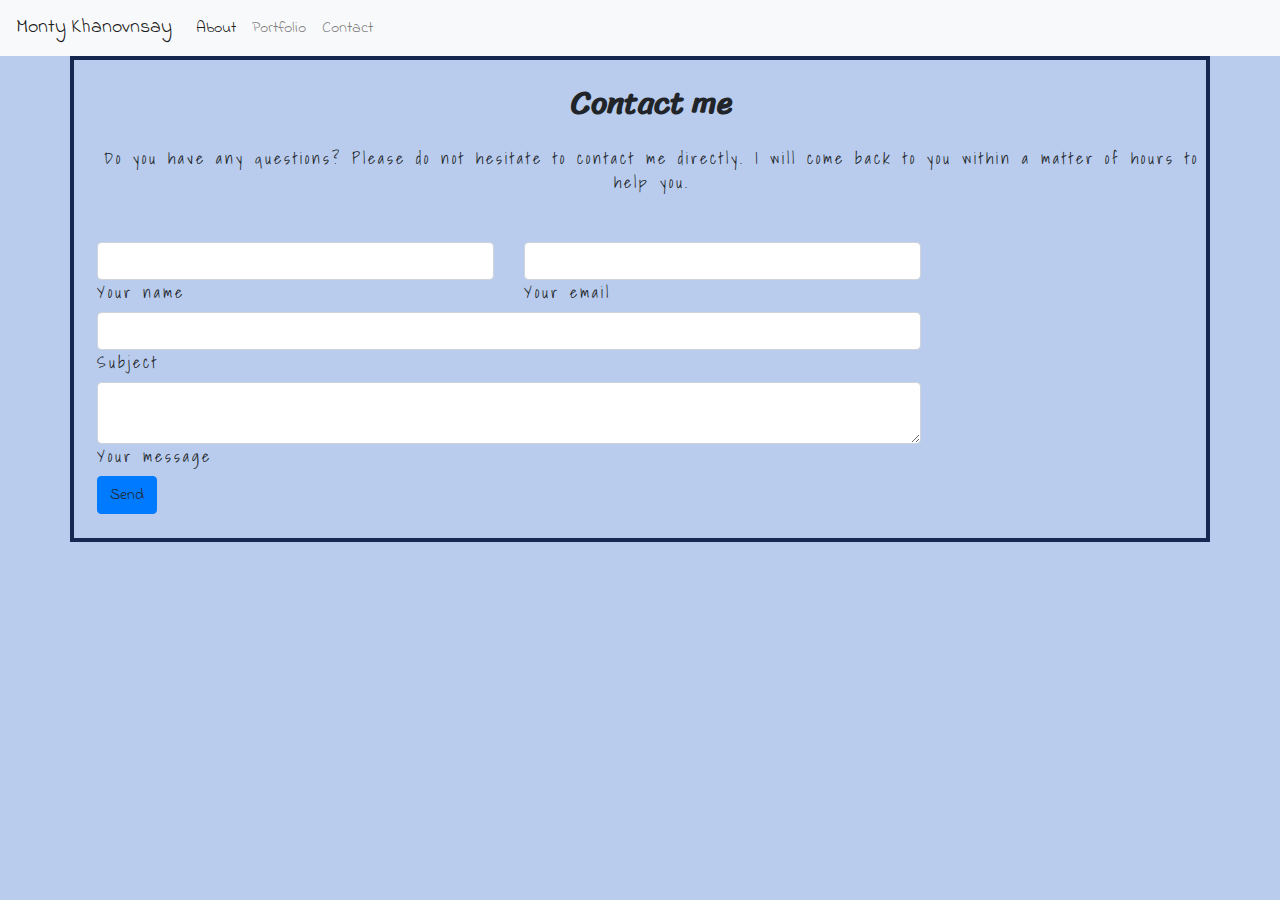
<file: contact.html>
<!DOCTYPE html>
<html lang="en">
<head>
    <meta charset="UTF-8">
    <meta name="viewport" content="width=device-width, initial-scale=1.0">
    <meta http-equiv="X-UA-Compatible" content="ie=edge">
    <link rel="stylesheet" href="style.css">
    <link rel="stylesheet" href="https://stackpath.bootstrapcdn.com/bootstrap/4.4.1/css/bootstrap.min.css" integrity="sha384-Vkoo8x4CGsO3+Hhxv8T/Q5PaXtkKtu6ug5TOeNV6gBiFeWPGFN9MuhOf23Q9Ifjh" crossorigin="anonymous">
    <link href="https://fonts.googleapis.com/css?family=Indie+Flower|Shadows+Into+Light|Sriracha&display=swap" rel="stylesheet"></head>

    <title>Document</title>
</head>
<body>

  <style>
    
    body{
      background-color: #b9cced;
    }

    .container{
      padding-left: 3%;
      border: 4px solid #142850;
    }


    
    
    </style>

  <nav class="navbar navbar-expand-lg navbar-light bg-light">
    <a class="navbar-brand" href="#">Monty Khanovnsay</a>
    <button class="navbar-toggler" type="button" data-toggle="collapse" data-target="#navbarNavAltMarkup" aria-controls="navbarNavAltMarkup" aria-expanded="false" aria-label="Toggle navigation">
      <span class="navbar-toggler-icon"></span>
    </button>
    <div class="collapse navbar-collapse" id="navbarNavAltMarkup">
      <div class="navbar-nav">
        <a class="nav-item nav-link active" href="index.html">About <span class="sr-only">(current)</span></a>
        <a class="nav-item nav-link" href="portfolio.html">Portfolio</a>
        <a class="nav-item nav-link" href="contact.html">Contact</a>
      </div>
    </div>
  </nav>

   <div class="container">
     <div class="row">

      <section class="mb-4">

  
        <h2 class="h1-responsive font-weight-bold text-center my-4">Contact me</h2>
     
        <p class="text-center w-responsive mx-auto mb-5">Do you have any questions? Please do not hesitate to contact me directly. I will come back to you within
            a matter of hours to help you.</p>
    
        <div class="row">
    
       
            <div class="col-md-9 mb-md-0 mb-5">
                <form id="contact-form" name="contact-form" action="mail.php" method="POST">
    
                 
                    <div class="row">
    
                       
                        <div class="col-md-6">
                            <div class="md-form mb-0">
                                <input type="text" id="name" name="name" class="form-control">
                                <label for="name" class="">Your name</label>
                            </div>
                        </div>
                     
    
                      
                        <div class="col-md-6">
                            <div class="md-form mb-0">
                                <input type="text" id="email" name="email" class="form-control">
                                <label for="email" class="">Your email</label>
                            </div>
                        </div>
                        
    
                    </div>
      
    
           
                    <div class="row">
                        <div class="col-md-12">
                            <div class="md-form mb-0">
                                <input type="text" id="subject" name="subject" class="form-control">
                                <label for="subject" class="">Subject</label>
                            </div>
                        </div>
                    </div>
     
    
       
                    <div class="row">
    
                 
                        <div class="col-md-12">
    
                            <div class="md-form">
                                <textarea type="text" id="message" name="message" rows="2" class="form-control md-textarea"></textarea>
                                <label for="message">Your message</label>
                            </div>
    
                        </div>
                    </div>
                 
    
                </form>
    
                <div class="text-center text-md-left">
                    <a class="btn btn-primary" onclick="document.getElementById('contact-form').submit();">Send</a>
                </div>
                <div class="status"></div>
              </div>
    
          
     
    
        </div>
    
    </section>


     </div>
   </div>

  </div>

</section>
   

<script src="https://code.jquery.com/jquery-3.4.1.slim.min.js" integrity="sha384-J6qa4849blE2+poT4WnyKhv5vZF5SrPo0iEjwBvKU7imGFAV0wwj1yYfoRSJoZ+n" crossorigin="anonymous"></script>
<script src="https://cdn.jsdelivr.net/npm/popper.js@1.16.0/dist/umd/popper.min.js" integrity="sha384-Q6E9RHvbIyZFJoft+2mJbHaEWldlvI9IOYy5n3zV9zzTtmI3UksdQRVvoxMfooAo" crossorigin="anonymous"></script>
<script src="https://stackpath.bootstrapcdn.com/bootstrap/4.4.1/js/bootstrap.min.js" integrity="sha384-wfSDF2E50Y2D1uUdj0O3uMBJnjuUD4Ih7YwaYd1iqfktj0Uod8GCExl3Og8ifwB6" crossorigin="anonymous"></script>

</body>
</html>
</file>
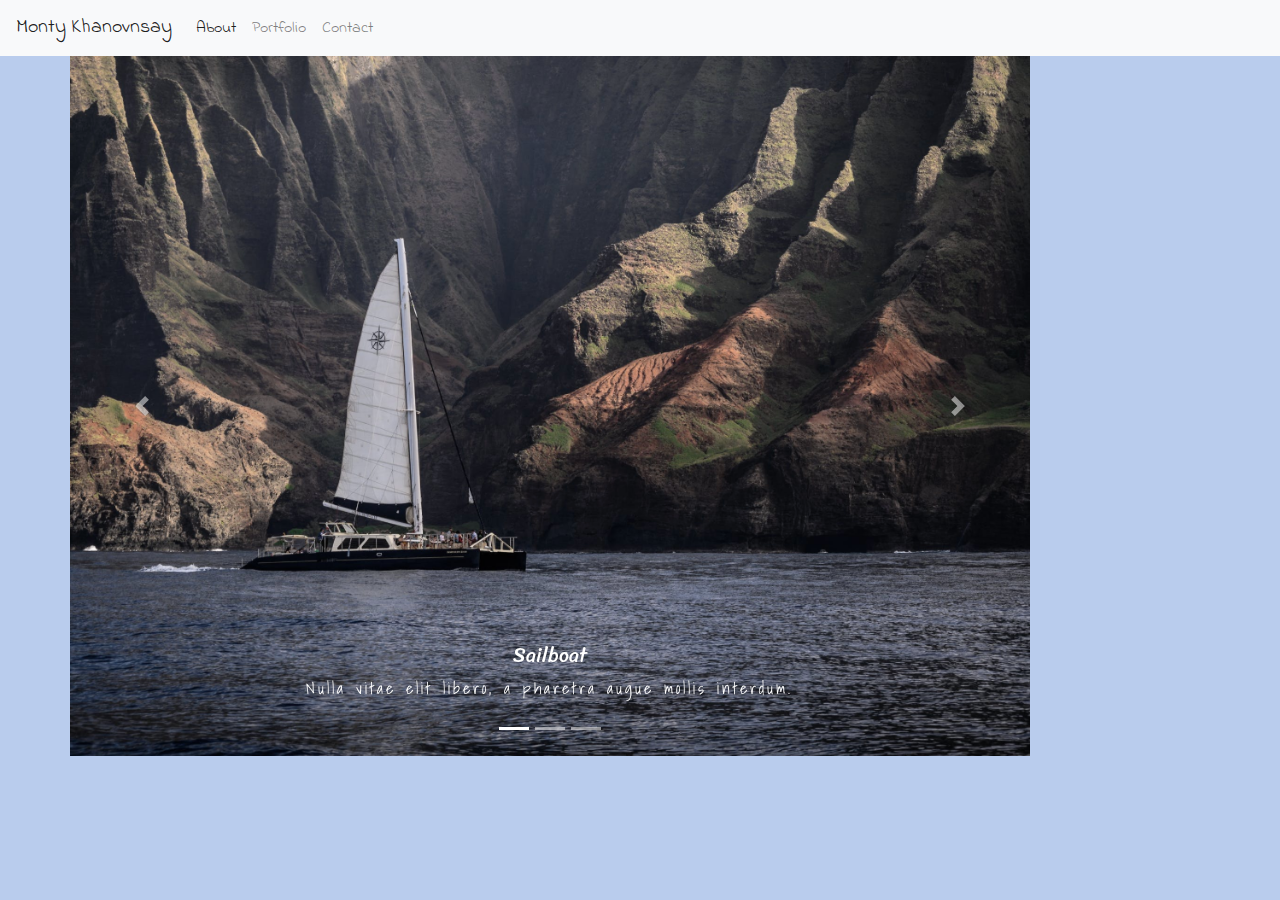
<file: portfolio.html>
<!DOCTYPE html>
<html lang="en">
<head>
    <meta charset="UTF-8">
    <meta name="viewport" content="width=device-width, initial-scale=1.0">
    <meta http-equiv="X-UA-Compatible" content="ie=edge">
    <link rel="stylesheet" href="https://stackpath.bootstrapcdn.com/bootstrap/4.4.1/css/bootstrap.min.css" integrity="sha384-Vkoo8x4CGsO3+Hhxv8T/Q5PaXtkKtu6ug5TOeNV6gBiFeWPGFN9MuhOf23Q9Ifjh" crossorigin="anonymous">
    <link rel="stylesheet" href="style.css">
    <link href="https://fonts.googleapis.com/css?family=Indie+Flower|Shadows+Into+Light|Sriracha&display=swap" rel="stylesheet"></head>
    <title>Document</title>
</head>
<body>
    <style>
        
    body{
    
        background-color: #b9cced;

        }

        img {
            width: 600px;
            height: 700px;
        }
        
    </style>
   <nav class="navbar navbar-expand-lg navbar-light bg-light">
    <a class="navbar-brand" href="#">Monty Khanovnsay</a>
    <button class="navbar-toggler" type="button" data-toggle="collapse" data-target="#navbarNavAltMarkup" aria-controls="navbarNavAltMarkup" aria-expanded="false" aria-label="Toggle navigation">
      <span class="navbar-toggler-icon"></span>
    </button>
    <div class="collapse navbar-collapse" id="navbarNavAltMarkup">
      <div class="navbar-nav">
        <a class="nav-item nav-link active" href="index.html">About <span class="sr-only">(current)</span></a>
        <a class="nav-item nav-link" href="portfolio.html">Portfolio</a>
        <a class="nav-item nav-link" href="contact.html">Contact</a>
      </div>
    </div>
  </nav>

      <div class="container">
<div class="row">
    <div id="carouselExampleCaptions" class="carousel slide" data-ride="carousel">
        <ol class="carousel-indicators">
          <li data-target="#carouselExampleCaptions" data-slide-to="0" class="active"></li>
          <li data-target="#carouselExampleCaptions" data-slide-to="1"></li>
          <li data-target="#carouselExampleCaptions" data-slide-to="2"></li>
        </ol>
        <div class="carousel-inner">
          <div class="carousel-item active">
            <img src="./pics/portImg1.png" class="d-block w-100" alt="...">
            <div class="carousel-caption d-none d-md-block">
              <h5>Sailboat</h5>
              <p>Nulla vitae elit libero, a pharetra augue mollis interdum.</p>
            </div>
          </div>
          <div class="carousel-item">
            <img src="./pics/portImg2.png" class="d-block w-100" alt="...">
            <div class="carousel-caption d-none d-md-block">
              <h5>Hill Top</h5>
              <p>Lorem ipsum dolor sit amet, consectetur adipiscing elit.</p>
            </div>
          </div>
          <div class="carousel-item">
            <img src="./pics/portImg3.png" class="d-block w-100" alt="...">
            <div class="carousel-caption d-none d-md-block">
              <h5>Mountain Overview</h5>
              <p>Praesent commodo cursus magna, vel scelerisque nisl consectetur.</p>
            </div>
          </div>
        </div>
        <a class="carousel-control-prev" href="#carouselExampleCaptions" role="button" data-slide="prev">
          <span class="carousel-control-prev-icon" aria-hidden="true"></span>
          <span class="sr-only">Previous</span>
        </a>
        <a class="carousel-control-next" href="#carouselExampleCaptions" role="button" data-slide="next">
          <span class="carousel-control-next-icon" aria-hidden="true"></span>
          <span class="sr-only">Next</span>
        </a>
      </div>


</div>

      </div>


      <script src="https://code.jquery.com/jquery-3.4.1.slim.min.js" integrity="sha384-J6qa4849blE2+poT4WnyKhv5vZF5SrPo0iEjwBvKU7imGFAV0wwj1yYfoRSJoZ+n" crossorigin="anonymous"></script>
<script src="https://cdn.jsdelivr.net/npm/popper.js@1.16.0/dist/umd/popper.min.js" integrity="sha384-Q6E9RHvbIyZFJoft+2mJbHaEWldlvI9IOYy5n3zV9zzTtmI3UksdQRVvoxMfooAo" crossorigin="anonymous"></script>
<script src="https://stackpath.bootstrapcdn.com/bootstrap/4.4.1/js/bootstrap.min.js" integrity="sha384-wfSDF2E50Y2D1uUdj0O3uMBJnjuUD4Ih7YwaYd1iqfktj0Uod8GCExl3Og8ifwB6" crossorigin="anonymous"></script>
</body>
</html>
</file>
<file: style.css>
a{
    font-family: 'Indie Flower', cursive;
}

h5, h2 {
    font-family: 'Sriracha', cursive;
}


p, label {
    font-family: 'Shadows Into Light', cursive;
    letter-spacing: 3px;
}
</file>
